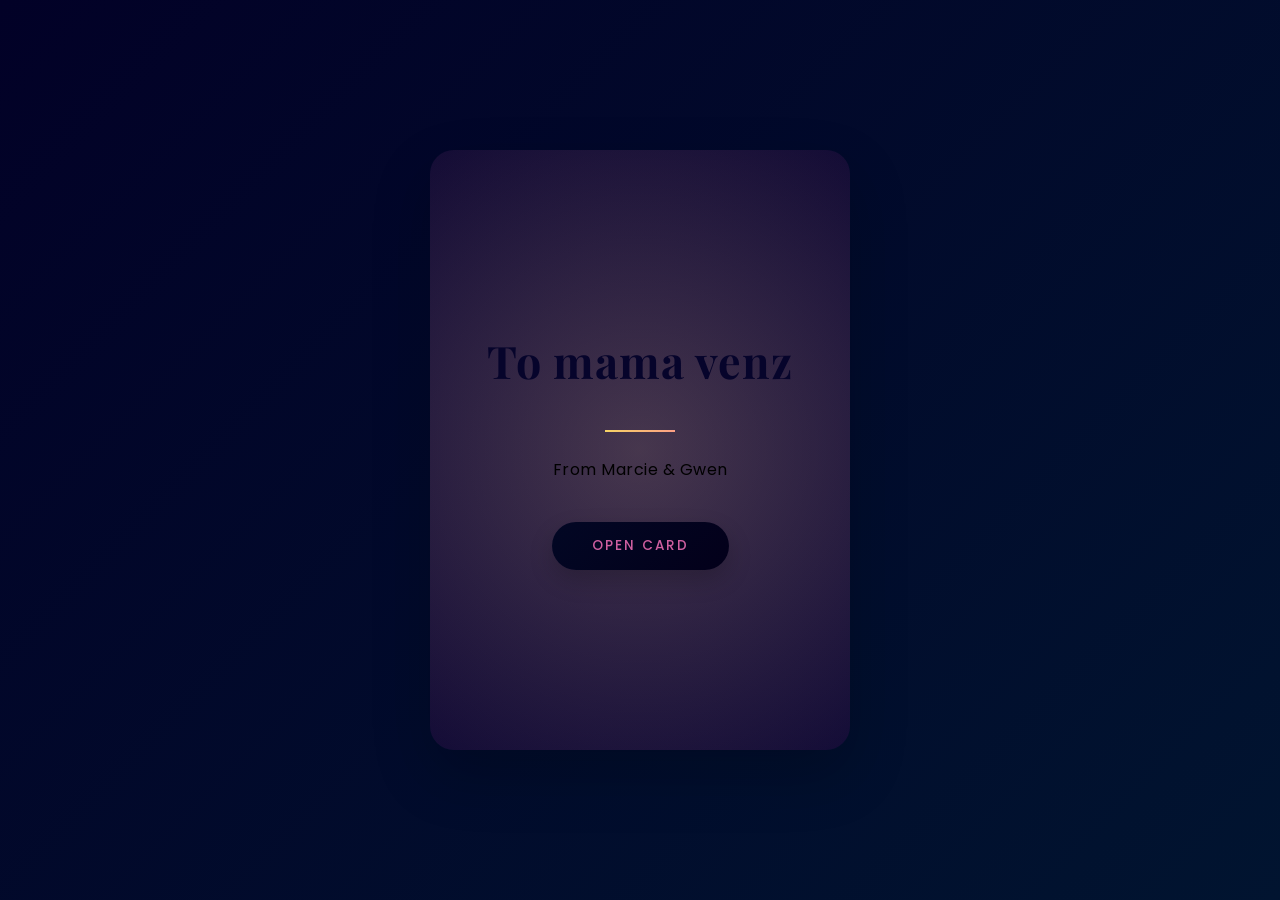
<file: index.html>
<!DOCTYPE html>
<html lang="en">
<head>
<meta charset="UTF-8" />
<meta name="viewport" content="width=device-width, initial-scale=1.0" />
<title>Birthday Card</title>

<link rel="stylesheet" href="front.css">

<link rel="preconnect" href="https://fonts.googleapis.com">
<link rel="preconnect" href="https://fonts.gstatic.com" crossorigin>
<link href="https://fonts.googleapis.com/css2?family=Playfair+Display:wght@400;600;700&family=Poppins:wght@300;400;500&display=swap" rel="stylesheet">


</head>
<body>
<div class="card">
<div class="overlay"></div>


<div class="content">
<h1 class="title">To mama venz</h1>


<div class="divider"></div>


<p class="message">From Marcie & Gwen</p>


<a href="flower.html" class="open-btn">Open Card</a>
</div>
</div>
</body>
</html>
</file>
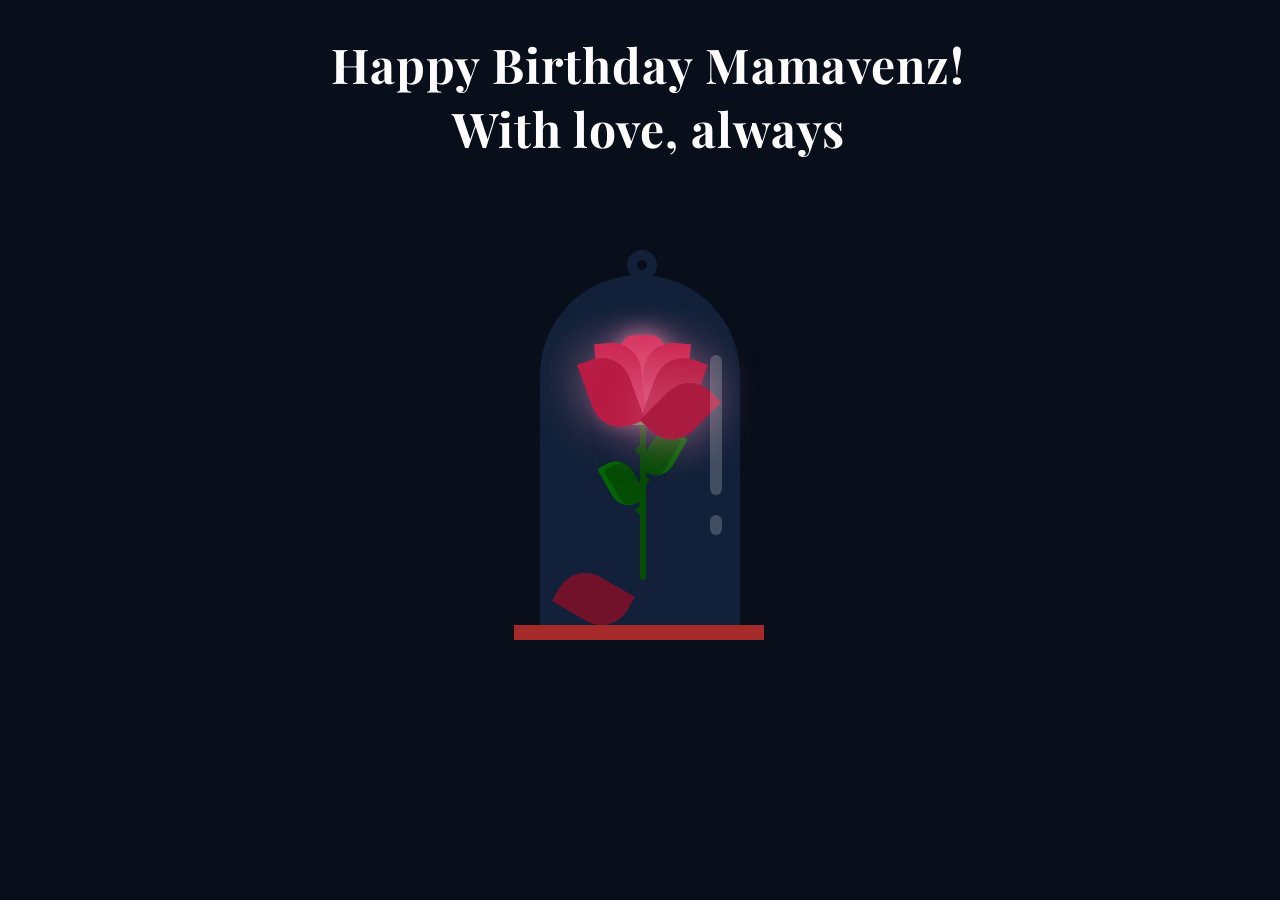
<file: flower.html>
<!DOCTYPE html>
<html lang="en">
<head>
  <meta charset="UTF-8">
  <title>Happy Birthday Mamavenz</title>
  <meta name="viewport" content="width=device-width, initial-scale=1.0">

  <link rel="preconnect" href="https://fonts.googleapis.com">
  <link rel="preconnect" href="https://fonts.gstatic.com" crossorigin>
  <link href="https://fonts.googleapis.com/css2?family=Playfair+Display:wght@500;700&family=Poppins:wght@300;400;500&display=swap" rel="stylesheet">

  <link rel="stylesheet" href="style.css">
</head>
<body>

  <div class="greeting">
    <h1>Happy Birthday Mamavenz! <br> With love, always </h1>
  </div>

  <div class="container">
    <div class="glass">
      <div class="shine"></div>
    </div>

    <div class="thorns">
      <div></div><div></div><div></div><div></div>
    </div>

    <div class="leaves">
      <div></div><div></div><div></div><div></div>
    </div>

    <div class="petals">
      <div></div><div></div><div></div><div></div><div></div><div></div><div></div>
    </div>

    <div class="deadPetals">
      <div></div><div></div><div></div><div></div>
    </div>
  </div>
<audio autoplay loop>
  <source src="birthday.mp3" type="audio/mpeg">
</audio>
</body>
</html>
</file>
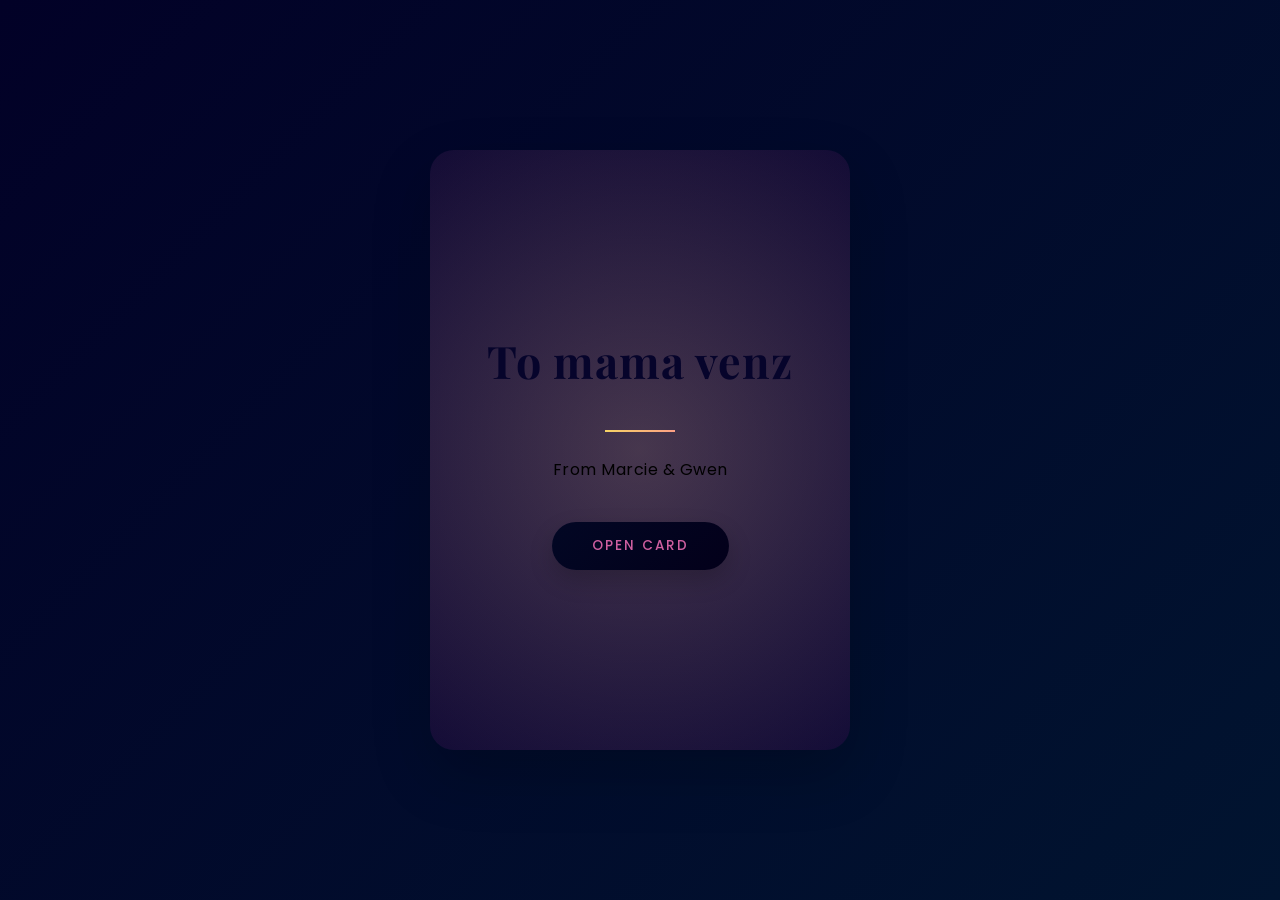
<file: front.html>
<!DOCTYPE html>
<html lang="en">
<head>
<meta charset="UTF-8" />
<meta name="viewport" content="width=device-width, initial-scale=1.0" />
<title>Birthday Card</title>

<link rel="stylesheet" href="front.css">

<link rel="preconnect" href="https://fonts.googleapis.com">
<link rel="preconnect" href="https://fonts.gstatic.com" crossorigin>
<link href="https://fonts.googleapis.com/css2?family=Playfair+Display:wght@400;600;700&family=Poppins:wght@300;400;500&display=swap" rel="stylesheet">


</head>
<body>
<div class="card">
<div class="overlay"></div>


<div class="content">
<h1 class="title">To mama venz</h1>


<div class="divider"></div>


<p class="message">From Marcie & Gwen</p>


<a href="index.html" class="open-btn">Open Card</a>
</div>
</div>
</body>
</html>
</file>
<file: front.css>
* {
  margin: 0;
  padding: 0;
  box-sizing: border-box;
}

body {
  min-height: 100vh;
  display: flex;
  align-items: center;
  justify-content: center;
  background: linear-gradient(135deg, #020127, #011430);
  font-family: 'Poppins', sans-serif;
}

.card {
  position: relative;
  width: 420px;
  height: 600px;
  background: linear-gradient(180deg, rgba(10, 3, 49, 0.95), rgba(11, 2, 51, 0.85));
  border-radius: 24px;
  overflow: hidden;
  box-shadow: 0 25px 60px rgba(0, 0, 0, 0.2);
}

/* soft decorative glow */
.card::before {
  content: "";
  position: absolute;
  top: -50%;
  left: -50%;
  width: 200%;
  height: 200%;
  background: radial-gradient(circle at center, rgba(253, 208, 162, 0.25), transparent 60%);
}

.overlay {
  display: none;
}

.content {
  position: relative;
  z-index: 2;
  height: 100%;
  padding: 60px 35px;
  display: flex;
  flex-direction: column;
  align-items: center;
  justify-content: center;
  text-align: center;
  color: #06042b;
}

.title {
  font-family: 'Playfair Display', serif;
  font-size: 2.8rem;
  font-weight: 700;
  letter-spacing: 1px;
  margin-bottom: 15px;
}

.divider {
  width: 70px;
  height: 2px;
  background: linear-gradient(to right, #f6d365, #fda085);
  margin: 25px 0;
}

.message {
  font-size: 1rem;
  letter-spacing: 0.5px;
  color: #000000;
  margin-bottom: 40px;
}

/* Elegant button */
.open-btn {
  padding: 14px 40px;
  border-radius: 40px;
  background: linear-gradient(135deg, #020724, #03001a);
  color: #ce5fa0;
  text-decoration: none;
  font-size: 0.85rem;
  letter-spacing: 2px;
  text-transform: uppercase;
  font-weight: 500;
  transition: all 0.35s ease;
  box-shadow: 0 10px 25px rgba(0, 0, 0, 0.2);
}

.open-btn:hover {
  transform: translateY(-3px);
  box-shadow: 0 18px 35px rgba(0, 0, 0, 0.3);
}

@media (max-width: 480px) {
  .card {
    width: 90%;
    height: 560px;
  }

  .title {
    font-size: 2.3rem;
  }
}
</file>
<file: style.css>
body {
  height: 100%;
  width: 100%;
  background: #080f1a;
  overflow: hidden;
}

.container {
  position: absolute;
  left: 50%;
  top: 50%;
  transform: translate(-50%, -50%);
}

.glass {
  height: 350px;
  width: 200px;
  background: #122139;
  border-radius: 300px 300px 0px 0px;
}
.glass:before {
  content: "";
  height: 10px;
  width: 10px;
  transform-origin: center;
  border: 10px solid #122139;
  border-radius: 100%;
  position: absolute;
  left: 87px;
  top: -25px;
}
.glass:after {
  content: "";
  position: absolute;
  height: 15px;
  width: 250px;
  background: #a52a2a;
  top: 100%;
  left: -13%;
}

.shine {
  width: 12px;
  height: 140px;
  background: white;
  opacity: 0.2;
  position: absolute;
  left: 85%;
  top: 80px;
  border-radius: 100px;
  z-index: 10;
}
.shine:before {
  content: "";
  width: 12px;
  height: 20px;
  position: absolute;
  background: white;
  top: 160px;
  border-radius: 100px;
}

.petals > div {
  position: absolute;
  background: #d52d58;
  width: 45px;
  height: 80px;
  top: 55px;
  transition: all 0.5s ease-out;
}
.petals > div:nth-child(1) {
  border-radius: 15px;
  box-shadow: 0px 0px 30px rgb(245, 148, 184);
  left: 80px;
  top: 60px;
  background: #d52d58;
}
.petals > div:nth-child(2), .petals > div:nth-child(4), .petals > div:nth-child(6) {
  background: #b81b43;
  left: 60px;
  border-radius: 0px 30px 0px 30px;
  transform-origin: bottom right;
}
.petals > div:nth-child(3), .petals > div:nth-child(5), .petals > div:nth-child(7) {
  background: #b81b43;
  left: 100px;
  border-radius: 30px 0px 30px 0px;
  transform-origin: bottom left;
}
.petals > div:nth-child(2) {
  z-index: 5;
  background: rgb(171.2824175824, 26.0175824176, 62.8758241758);
  top: 75px;
  height: 70px;
  box-shadow: 0px 0px 50px rgba(245, 148, 184, 0.5);
  animation: bloom2 3s ease-in-out;
  animation-fill-mode: forwards;
}
.petals > div:nth-child(3) {
  z-index: 4;
  background: rgb(171.2824175824, 26.0175824176, 62.8758241758);
  top: 75px;
  height: 70px;
  box-shadow: 0px 0px 50px rgba(245, 148, 184, 0.5);
  animation: bloom3 3s ease-in-out, glowing 2.5s ease-in-out infinite;
  animation-fill-mode: forwards;
}
.petals > div:nth-child(4) {
  z-index: 3;
  background: #b81b43;
  top: 70px;
  height: 75px;
  box-shadow: 0px 0px 50px rgba(245, 148, 184, 0.5);
  animation: bloom4 3s ease-in-out, glowing 2.5s ease-in-out infinite;
  animation-fill-mode: forwards;
}
.petals > div:nth-child(5) {
  z-index: 2;
  background: #b81b43;
  top: 70px;
  height: 75px;
  box-shadow: 0px 0px 50px rgba(245, 148, 184, 0.5);
  animation: bloom5 3s ease-in-out, glowing 2.5s ease-in-out infinite;
  animation-fill-mode: forwards;
}
.petals > div:nth-child(6) {
  z-index: 1;
  background: #c9204b;
  top: 65px;
  height: 70px;
  box-shadow: 0px 0px 50px rgba(245, 148, 184, 0.3);
  animation: bloom6 3s ease-in-out, glowing 2.5s ease-in-out infinite;
  animation-fill-mode: forwards;
}
.petals > div:nth-child(7) {
  z-index: 0;
  background: #c9204b;
  top: 65px;
  height: 70px;
  box-shadow: 0px 0px 50px rgba(245, 148, 184, 0.3);
  animation: bloom7 3s ease-in-out, glowing 2.5s ease-in-out infinite;
  animation-fill-mode: forwards;
}

.deadPetals > div {
  position: absolute;
  background: #d52d58;
  width: 20px;
  height: 15px;
  top: 120px;
  border-radius: 0px 30px 0px 30px;
  box-shadow: 0px 0px 30px rgba(245, 148, 184, 0.5);
  transition: all 0.5s ease-out;
}
.deadPetals > div:nth-child(1) {
  left: 73px;
  transform: rotate(-30deg);
  animation: falling 20s 4s ease-in-out infinite;
}
.deadPetals > div:nth-child(2) {
  left: 71px;
  transform: rotate(-30deg);
  animation: falling 20s 8s ease-in-out infinite;
}
.deadPetals > div:nth-child(3) {
  left: 64px;
  transform: rotate(-30deg);
  animation: falling 20s 12s ease-in-out infinite;
}
.deadPetals > div:nth-child(4) {
  left: 118px;
  transform: rotate(-30deg);
  animation: falling 20s 16s ease-in-out infinite;
}

.leaves > div:nth-last-child(1) {
  position: absolute;
  width: 55px;
  height: 30px;
  background: #338f37;
  top: 120px;
  left: 75px;
  border-radius: 100px;
}
.leaves > div:nth-child(1) {
  position: absolute;
  width: 6px;
  height: 210px;
  background: rgb(4.5566037736, 75.9433962264, 4.5566037736);
  top: 95px;
  left: 100px;
  border-radius: 0 0 100px 100px;
}
.leaves > div:nth-child(2) {
  position: absolute;
  width: 30px;
  height: 50px;
  top: 53px;
  border-radius: 5px 40px 20px 40px;
  background: rgb(4.5566037736, 75.9433962264, 4.5566037736);
  transform-origin: bottom;
  transform: rotate(-30deg);
  top: 180px;
  left: 80px;
  box-shadow: inset 5px 5px #066406;
}
.leaves > div:nth-child(3) {
  position: absolute;
  width: 30px;
  height: 50px;
  top: 53px;
  border-radius: 40px 5px 40px 20px;
  background: rgb(4.5566037736, 75.9433962264, 4.5566037736);
  transform-origin: bottom;
  transform: rotate(30deg);
  top: 150px;
  left: 95px;
  box-shadow: inset -5px 5px #066406;
}

.thorns > div {
  position: absolute;
  width: 0;
  height: 0;
  top: 140px;
}
.thorns > div:nth-child(odd) {
  border-top: 5px solid transparent;
  border-bottom: 5px solid transparent;
  border-left: 5px solid rgb(4.5566037736, 75.9433962264, 4.5566037736);
  left: 105px;
}
.thorns > div:nth-child(even) {
  border-top: 5px solid transparent;
  border-bottom: 5px solid transparent;
  border-right: 5px solid rgb(4.5566037736, 75.9433962264, 4.5566037736);
  left: 95px;
}
.thorns > div:nth-child(1) {
  top: 200px;
}
.thorns > div:nth-child(2) {
  top: 170px;
}
.thorns > div:nth-child(4) {
  top: 230px;
}

@keyframes bloom2 {
  50% {
    transform: rotate(-90deg);
    top: 200px;
    left: 100px;
  }
  100% {
    transform: rotate(-60deg);
    top: 252px;
    left: 50px;
    background: rgb(113.008583691, 17.991416309, 42.1673819742);
    box-shadow: 0px 0px 0px rgba(245, 148, 184, 0);
  }
}
@keyframes bloom3 {
  100% {
    transform: rotate(45deg);
  }
}
@keyframes bloom4 {
  100% {
    transform: rotate(-20deg);
  }
}
@keyframes bloom5 {
  100% {
    transform: rotate(20deg);
  }
}
@keyframes bloom6 {
  100% {
    transform: rotate(-5deg);
  }
}
@keyframes bloom7 {
  100% {
    transform: rotate(5deg);
  }
}
@keyframes glowing {
  50% {
    background: rgb(214.7, 53.5, 94.7595238095);
    box-shadow: 0px 0px 60px rgb(245, 148, 184);
  }
}
@keyframes falling {
  20% {
    top: 335px;
    background: rgb(157.0042918455, 24.9957081545, 58.5836909871);
    box-shadow: 0px 0px 0px rgba(245, 148, 184, 0);
  }
  100% {
    top: 335px;
    opacity: 0;
  }
}/*# +++++++++++++++++++++++++++++++++++++++++++++++++++++++++++++++++++++++++++++++++++*/

.greeting {
text-align: center;
margin-bottom: 40px;
}


.greeting h1 {
font-family: 'Playfair Display', serif;
font-size: 3rem;
letter-spacing: 1px;
margin-bottom: 10px;
background: linear-gradient(135deg, #fdfdfd, #fffbfa);
-webkit-background-clip: text;
-webkit-text-fill-color: transparent;
}
</file>
